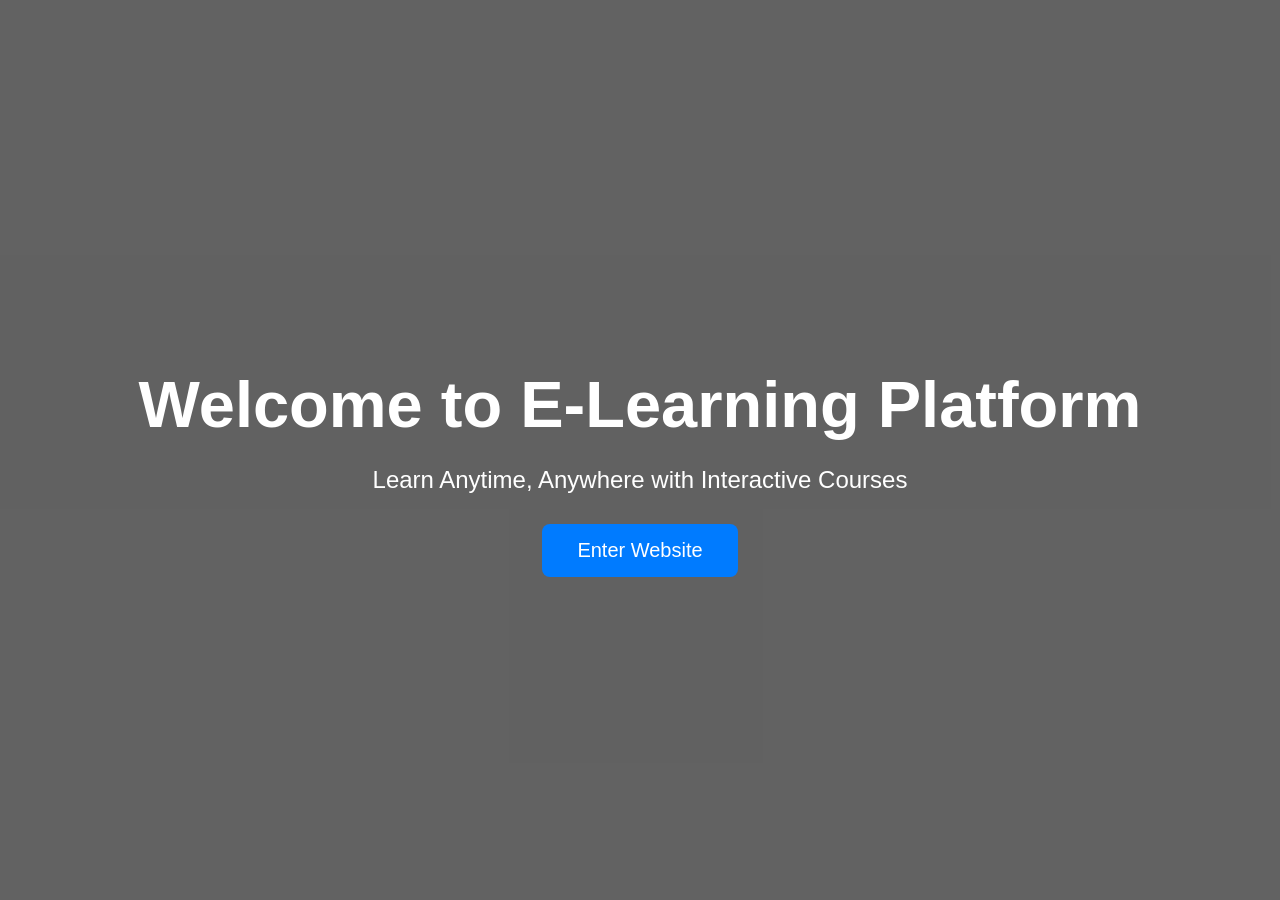
<file: index.html>
<!DOCTYPE html>
<html lang="en">

<head>

  <meta charset="UTF-8">

  <meta name="viewport" content="width=device-width, initial-scale=1.0">

  <title>Welcome</title>

  <link rel="stylesheet" href="style.css">

</head>

<body class="welcome-body">

  <div class="overlay">

    <div class="welcome-container">

      <h1>Welcome to E-Learning Platform</h1>

      <p>
        Learn Anytime, Anywhere with Interactive Courses
      </p>

      <a href="home.html">

        <button>
          Enter Website
        </button>

      </a>

    </div>

  </div>

</body>

</html>
</file>
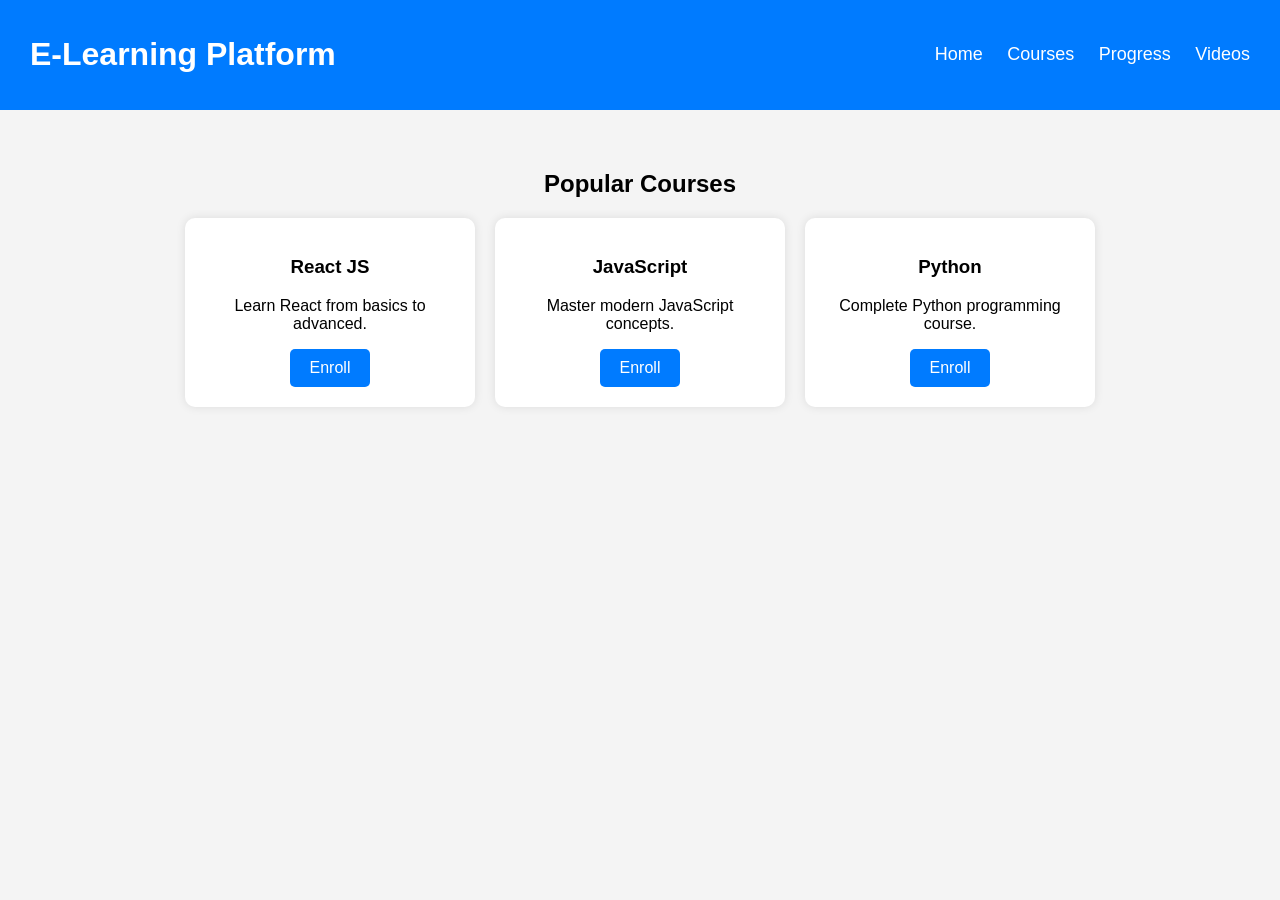
<file: courses.html>
<!DOCTYPE html>
<html lang="en">

<head>

  <meta charset="UTF-8">

  <meta name="viewport" content="width=device-width, initial-scale=1.0">

  <title>Courses</title>

  <link rel="stylesheet" href="style.css">

</head>

<body>

  <header>

    <h1>E-Learning Platform</h1>

    <nav>

      <a href="index.html">Home</a>

      <a href="courses.html">Courses</a>

      <a href="progress.html">Progress</a>

      <a href="video.html">Videos</a>

    </nav>

  </header>

  <section class="courses-section">

    <h2>Popular Courses</h2>

    <div class="course-container">

      <div class="course-card">

        <h3>React JS</h3>

        <p>Learn React from basics to advanced.</p>

        <button>Enroll</button>

      </div>

      <div class="course-card">

        <h3>JavaScript</h3>

        <p>Master modern JavaScript concepts.</p>

        <button>Enroll</button>

      </div>

      <div class="course-card">

        <h3>Python</h3>

        <p>Complete Python programming course.</p>

        <button>Enroll</button>

      </div>

    </div>

  </section>

</body>

</html>
</file>
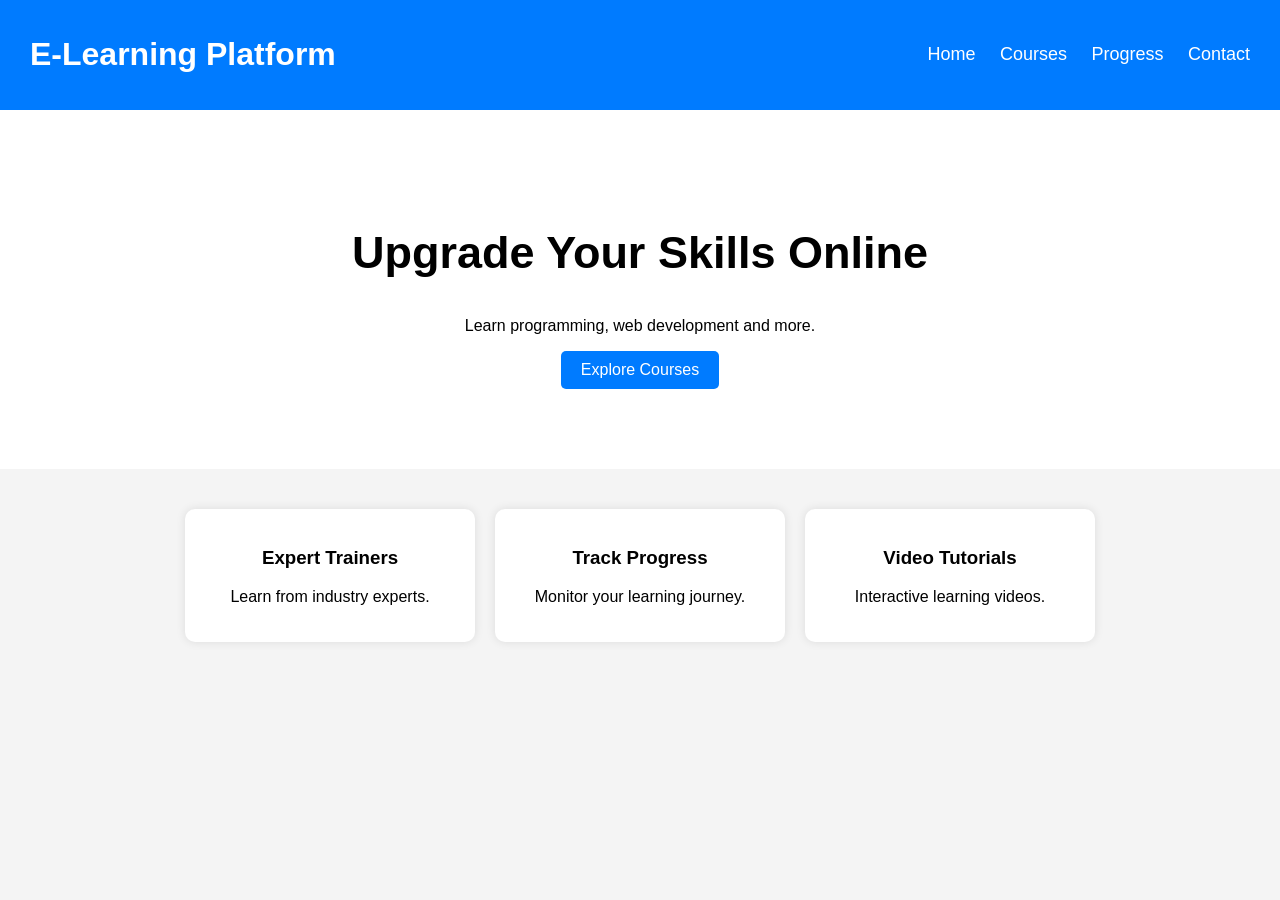
<file: home.html>
<!DOCTYPE html>
<html lang="en">

<head>

  <meta charset="UTF-8">

  <meta name="viewport" content="width=device-width, initial-scale=1.0">

  <title>Home</title>

  <link rel="stylesheet" href="style.css">

</head>

<body>

  <header>

    <h1>E-Learning Platform</h1>

    <nav>

      <a href="home.html">Home</a>

      <a href="courses.html">Courses</a>

      <a href="progress.html">Progress</a>

      <a href="contact.html">Contact</a>

    </nav>

  </header>

  <section class="hero">

    <h2>Upgrade Your Skills Online</h2>

    <p>
      Learn programming, web development and more.
    </p>

    <a href="courses.html">

      <button>
        Explore Courses
      </button>

    </a>

  </section>

  <section class="features">

    <div class="feature-card">

      <h3>Expert Trainers</h3>

      <p>Learn from industry experts.</p>

    </div>

    <div class="feature-card">

      <h3>Track Progress</h3>

      <p>Monitor your learning journey.</p>

    </div>

    <div class="feature-card">

      <h3>Video Tutorials</h3>

      <p>Interactive learning videos.</p>

    </div>

  </section>

</body>

</html>
</file>
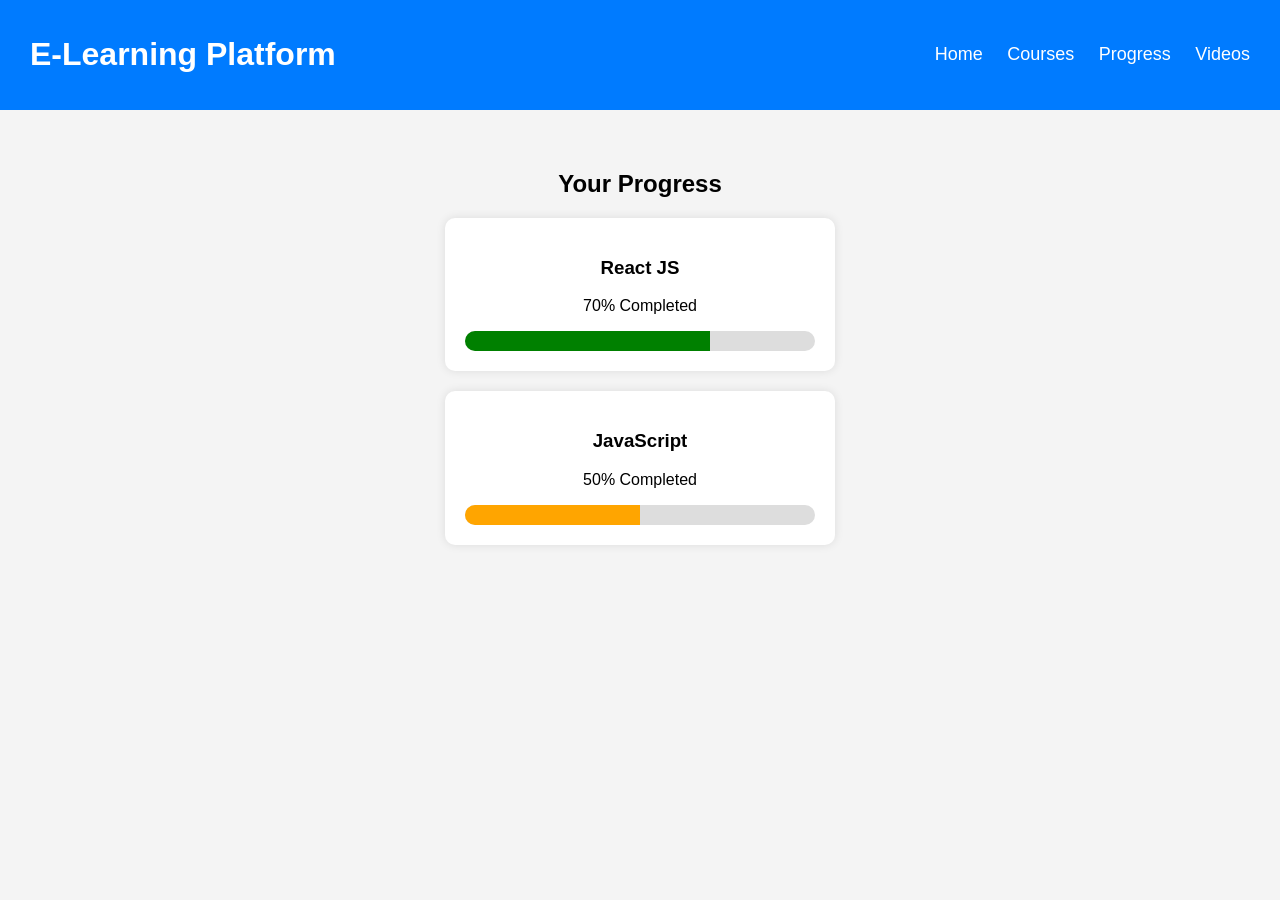
<file: progress.html>
<!DOCTYPE html>
<html lang="en">

<head>

  <meta charset="UTF-8">

  <meta name="viewport" content="width=device-width, initial-scale=1.0">

  <title>Progress</title>

  <link rel="stylesheet" href="style.css">

</head>

<body>

  <header>

    <h1>E-Learning Platform</h1>

    <nav>

      <a href="index.html">Home</a>

      <a href="courses.html">Courses</a>

      <a href="progress.html">Progress</a>

      <a href="video.html">Videos</a>

    </nav>

  </header>

  <section class="progress-section">

    <h2>Your Progress</h2>

    <div class="progress-card">

      <h3>React JS</h3>

      <p>70% Completed</p>

      <div class="progress-bar">

        <div class="progress-fill react"></div>

      </div>

    </div>

    <div class="progress-card">

      <h3>JavaScript</h3>

      <p>50% Completed</p>

      <div class="progress-bar">

        <div class="progress-fill js"></div>

      </div>

    </div>

  </section>

</body>

</html>
</file>
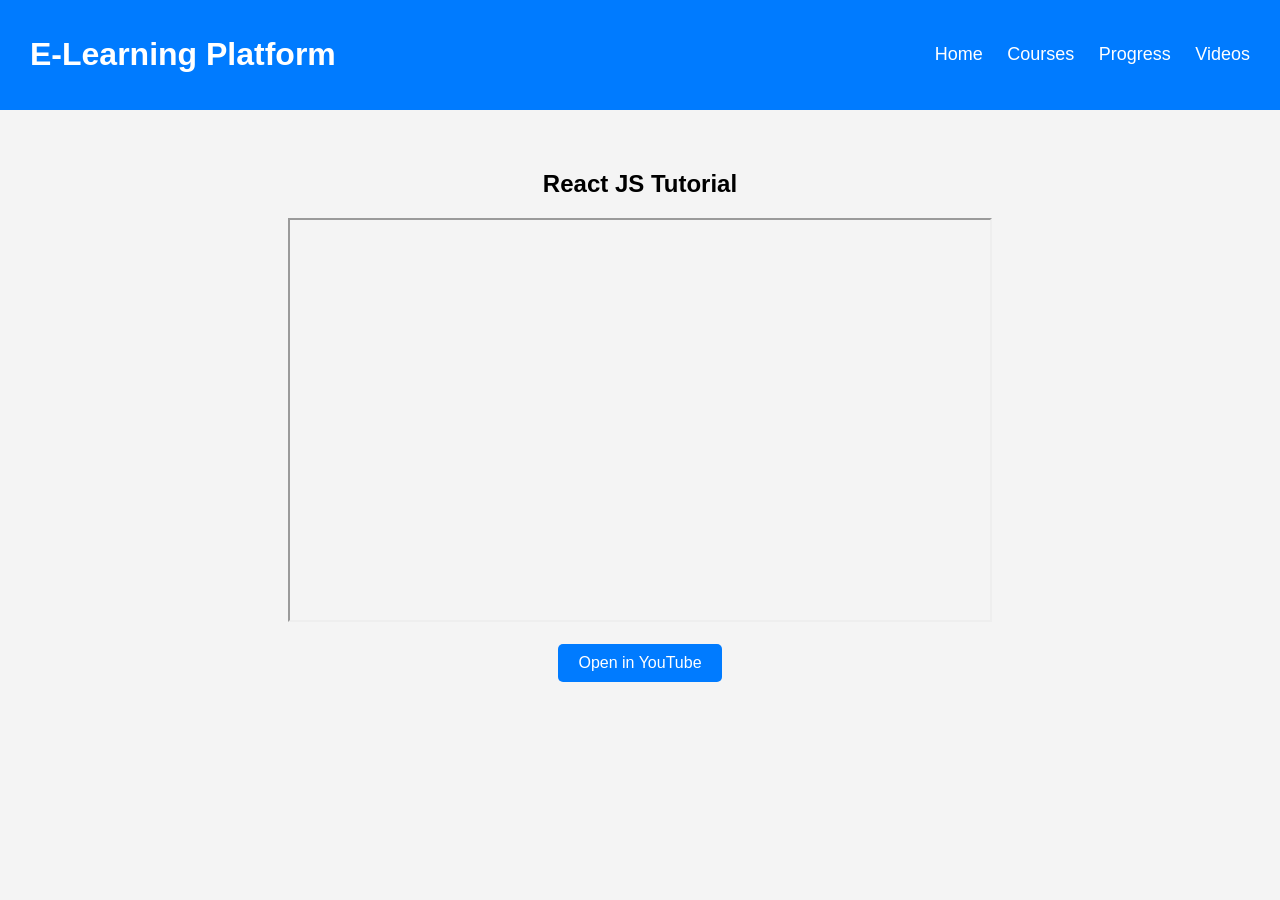
<file: video.html>
<!DOCTYPE html>
<html lang="en">

<head>

  <meta charset="UTF-8">

  <meta name="viewport" content="width=device-width, initial-scale=1.0">

  <title>Video Lessons</title>

  <link rel="stylesheet" href="style.css">

</head>

<body>

  <header>

    <h1>E-Learning Platform</h1>

    <nav>

      <a href="index.html">Home</a>

      <a href="courses.html">Courses</a>

      <a href="progress.html">Progress</a>

      <a href="video.html">Videos</a>

    </nav>

  </header>

  <section class="video-section">

    <h2>React JS Tutorial</h2>

    <iframe
      width="700"
      height="400"
      src="https://www.youtube.com/embed/bMknfKXIFA8"
      title="React Tutorial"
      allowfullscreen>
    </iframe>

    <br><br>

    <a
      href="https://www.youtube.com/watch?v=bMknfKXIFA8"
      target="_blank">

      <button>
        Open in YouTube
      </button>

    </a>

  </section>

</body>

</html>
</file>
<file: style.css>
body {

  margin: 0;

  font-family: Arial, sans-serif;

  background: #f4f4f4;
}

/* Header */

header {

  background: #007bff;

  color: white;

  display: flex;

  justify-content: space-between;

  align-items: center;

  padding: 15px 30px;
}

nav a {

  color: white;

  text-decoration: none;

  margin-left: 20px;

  font-size: 18px;
}

/* Hero */

.hero {

  text-align: center;

  padding: 80px 20px;

  background: white;
}

.hero h2 {

  font-size: 45px;
}

/* Buttons */

button {

  padding: 10px 20px;

  border: none;

  background: #007bff;

  color: white;

  border-radius: 5px;

  cursor: pointer;

  font-size: 16px;
}

/* Features */

.features {

  display: flex;

  justify-content: center;

  gap: 20px;

  padding: 40px;

  flex-wrap: wrap;
}

.feature-card {

  background: white;

  width: 250px;

  padding: 20px;

  border-radius: 10px;

  box-shadow: 0 0 10px rgba(0,0,0,0.1);

  text-align: center;
}

/* Courses */

.courses-section {

  text-align: center;

  padding: 40px;
}

.course-container {

  display: flex;

  justify-content: center;

  gap: 20px;

  flex-wrap: wrap;
}

.course-card {

  background: white;

  width: 250px;

  padding: 20px;

  border-radius: 10px;

  box-shadow: 0 0 10px rgba(0,0,0,0.1);
}

/* Progress */

.progress-section {

  text-align: center;

  padding: 40px;
}

.progress-card {

  background: white;

  width: 350px;

  margin: 20px auto;

  padding: 20px;

  border-radius: 10px;

  box-shadow: 0 0 10px rgba(0,0,0,0.1);
}

.progress-bar {

  width: 100%;

  height: 20px;

  background: #ddd;

  border-radius: 10px;

  overflow: hidden;
}

.progress-fill {

  height: 100%;
}

.react {

  width: 70%;

  background: green;
}

.js {

  width: 50%;

  background: orange;
}

/* Video */

.video-section {

  text-align: center;

  padding: 40px;
}

/* Responsive */

@media (max-width: 768px) {

  header {

    flex-direction: column;

    gap: 10px;
  }

  nav {

    display: flex;

    flex-direction: column;

    align-items: center;
  }

  nav a {

    margin: 10px 0;
  }

  iframe {

    width: 100%;

    height: 250px;
  }

  .hero h2 {

    font-size: 30px;
  }
}
/* Welcome Page */

.welcome-body {

  margin: 0;

  height: 100vh;

  background-image: url("https://images.unsplash.com/photo-1522202176988-66273c2fd55f");

  background-size: cover;

  background-position: center;

  background-repeat: no-repeat;

  font-family: Arial, sans-serif;
}

.overlay {

  width: 100%;

  height: 100vh;

  background: rgba(0,0,0,0.6);

  display: flex;

  justify-content: center;

  align-items: center;
}

.welcome-container {

  text-align: center;

  color: white;

  padding: 40px;
}

.welcome-container h1 {

  font-size: 65px;

  margin-bottom: 20px;
}

.welcome-container p {

  font-size: 24px;

  margin-bottom: 30px;
}

.welcome-container button {

  padding: 15px 35px;

  font-size: 20px;

  border: none;

  border-radius: 8px;

  background: #007bff;

  color: white;

  cursor: pointer;
}

.welcome-container button:hover {

  background: #0056b3;
}
</file>
